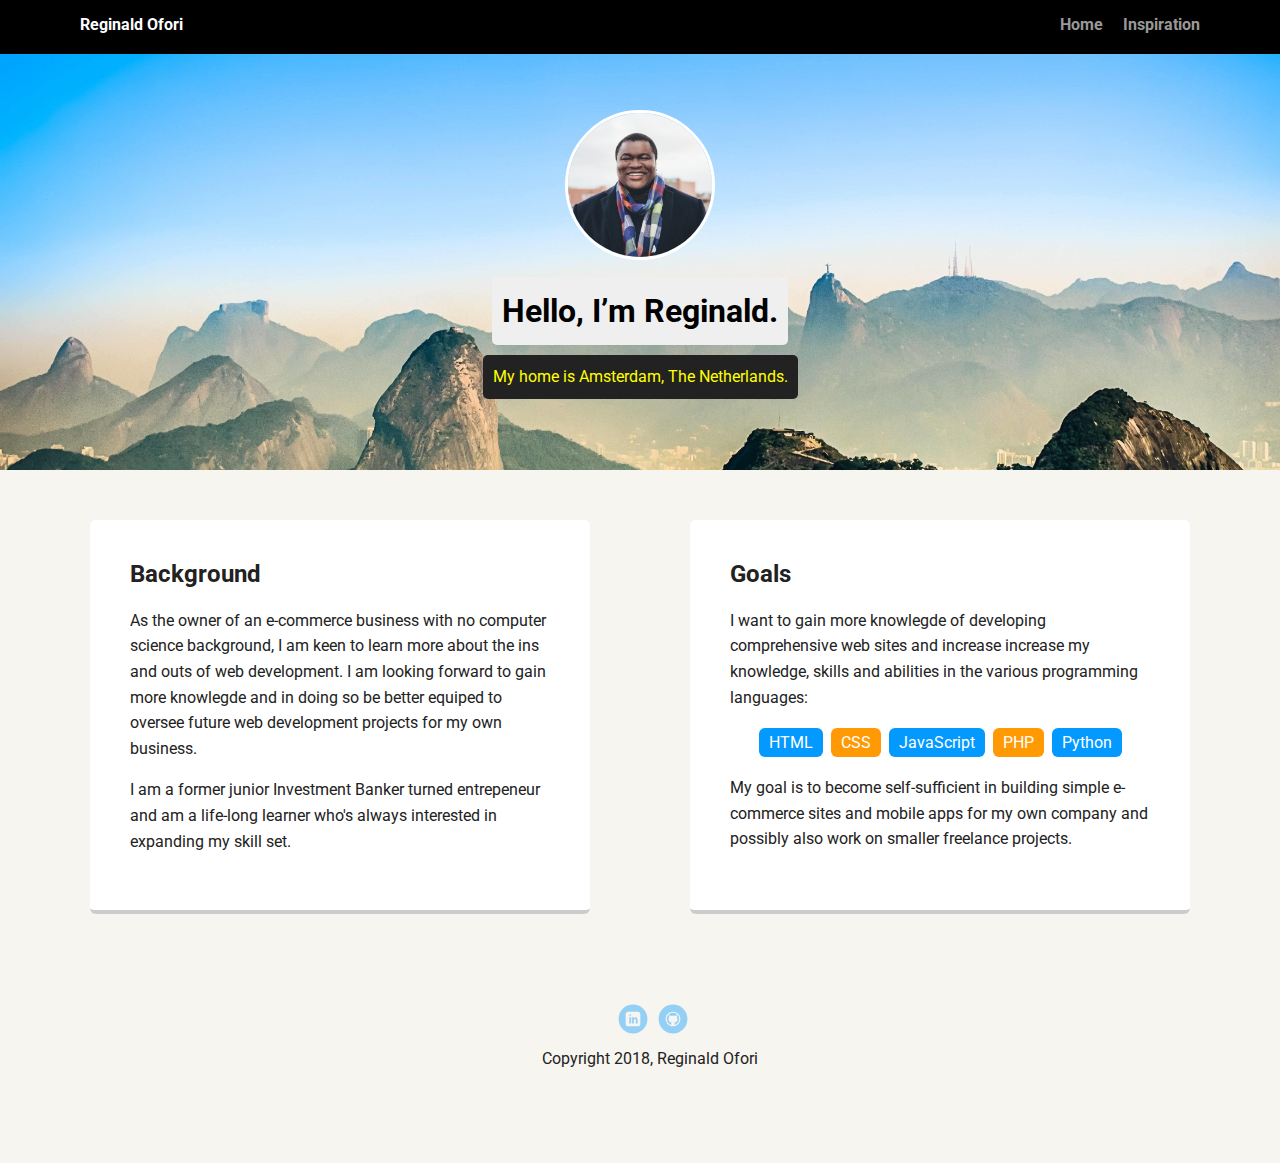
<file: index.html>
<!doctype html>
<html lang="en">
<head>
  <meta charset="utf-8">
  <title>Reginald Ofori's Profile</title>
  <meta name="viewport" content="width=device-width, initial-scale=1.0">
  <link rel="stylesheet" href="styles.css">
  <link href="https://fonts.googleapis.com/css?family=Muli%7CRoboto:400,300,500,700,900" rel="stylesheet"></head>
  <body>

    <div class="main-nav">
        <ul class="nav">
          <li class="name">Reginald Ofori</li>
          <li><a href="index.html">Home</a></li>
          <li><a href="inspiration.html">Inspiration</a></li>
        </ul>
    </div>

    <header>
      <img src="images/profile_img.jpg" alt="Picture of Reginald Ofori" class="profile-image">
      <h1 class="tag name">Hello, I’m Reginald.</h1>
      <p class="tag location">My home is Amsterdam, The Netherlands.</p>
    </header>

    <main class="flex">
      <div class="card">
        <h2>Background</h2>
        <p>As the owner of an e-commerce business with no computer science background, I am keen to  learn more about the ins and outs of web development. I am looking forward to gain more knowlegde and in doing so be better equiped to oversee future web development projects for my own business.</p>
        <p>I am a former junior Investment Banker turned entrepeneur and am a life-long learner who's always interested in expanding my skill set.</p>
      </div> 

      <div class="card">
        <h2>Goals</h2>
        <p>I want to gain more knowlegde of developing comprehensive web sites and increase increase my knowledge, skills and abilities in the various programming languages:</p>
        <ul class="skills">
          <li>HTML</li>
          <li>CSS</li>
          <li>JavaScript</li>
          <li>PHP</li>
          <li>Python</li>
        </ul>
        <p>My goal is to become self-sufficient in building simple e-commerce sites and mobile apps for my own company and possibly also work on smaller freelance projects.</p>
      </div> 

    </main>
    <footer>
      <ul>
        <li><a href="https://www.linkedin.com/in/reginaldofori" class="social linkedin">LinkedIn</a></li>
        <li><a href="https://github.com/oforir" class="social github">Github</a></li>
      </ul>
      <p class="copyright">Copyright 2018, Reginald Ofori</p>
    </footer>
  </body>
  </html>
</file>
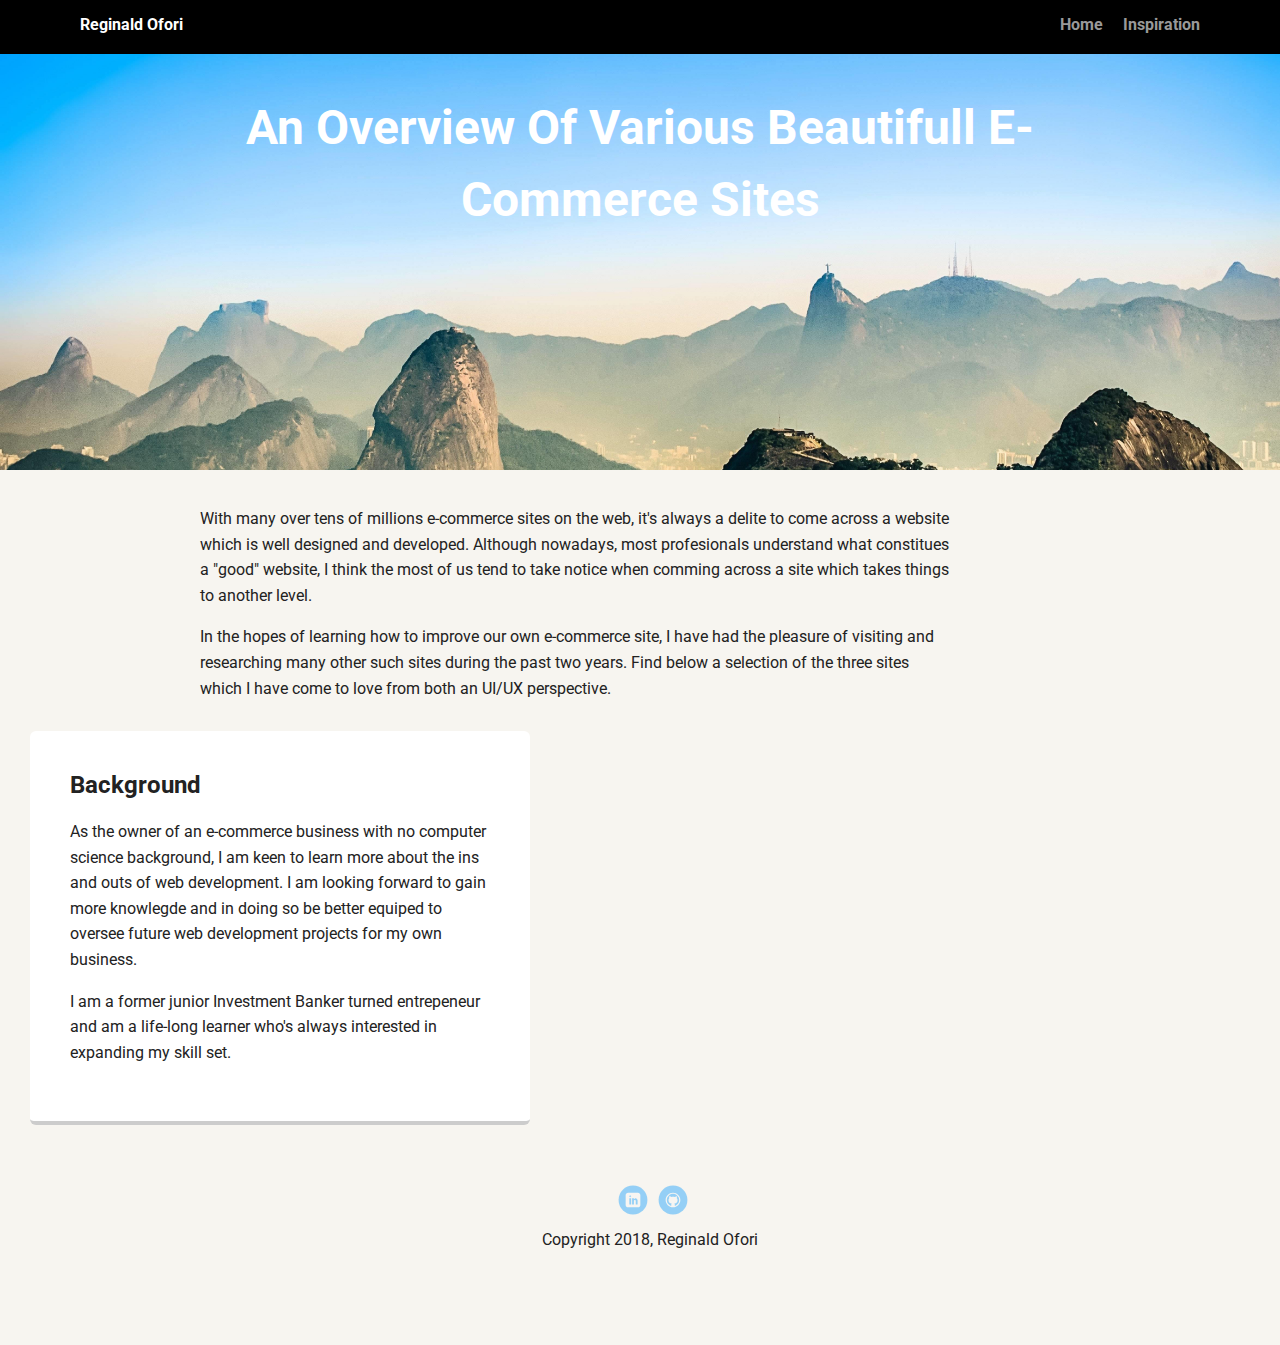
<file: inspiration.html>
<!doctype html>
<html lang="en">
<head>
  <meta charset="utf-8">
  <title>Reginald's selection of great web sites</title>
  <meta name="viewport" content="width=device-width, initial-scale=1.0">
  <link rel="stylesheet" href="styles.css">
  <link href="https://fonts.googleapis.com/css?family=Muli%7CRoboto:400,300,500,700,900" rel="stylesheet"></head>
  <body>

    <div class="main-nav">
        <ul class="nav">
          <li class="name">Reginald Ofori</li>
          <li><a href="index.html">Home</a></li>
          <li><a href="inspiration.html">Inspiration</a></li>
        </ul>
    </div>

    <header id="inspiration-header">
      <h1 class="header-title">An overview of various beautifull e-commerce sites</h1>
    </header>

    <main>
        <div class="intro">
            <p>With many over tens of millions e-commerce sites on the web, it's always a delite to come across a website which is well designed and developed. Although nowadays, most profesionals understand what constitues a "good" website, I think the most of us tend to take notice when comming across a site which takes things to another level.</p>
            <p>In the hopes of learning how to improve our own e-commerce site, I have had the pleasure of visiting and researching many other such sites during the past two years. Find below a selection of the three sites which I have come to love from both an UI/UX perspective.</p>
        </div>

        <div class="card">
            <h2>Background</h2>
            <p>As the owner of an e-commerce business with no computer science background, I am keen to  learn more about the ins and outs of web development. I am looking forward to gain more knowlegde and in doing so be better equiped to oversee future web development projects for my own business.</p>
            <p>I am a former junior Investment Banker turned entrepeneur and am a life-long learner who's always interested in expanding my skill set.</p>
        </div> 



    </main>
    <footer>
      <ul>
        <li><a href="https://www.linkedin.com/in/reginaldofori" class="social linkedin">LinkedIn</a></li>
        <li><a href="https://github.com/oforir" class="social github">Github</a></li>
      </ul>
      <p class="copyright">Copyright 2018, Reginald Ofori</p>
    </footer>
  </body>
  </html>
</file>
<file: styles.css>
/* Global Layout Set-up */
* { 
  box-sizing: border-box;
}
  
body {
  margin: 0;
  padding: 0;
  text-align: center;
  font-family: 'Roboto', sans-serif;
  color: #222;
  background: #f7f5f0;
}
/* Link Styles */

a {
  text-decoration: none;
  color: #999;
}
a:hover {
  color: #6633ff;
}

/* Section Styles */

.main-nav {
  width: 100%;
  background: black;
  min-height: 30px;
  padding: 10px;
  position: fixed;
  text-align: center;
}
.nav {
  display: flex;
  justify-content: space-around;
  font-weight: 700;
  list-style-type: none;
  margin: 0 auto;
  padding: 0;
}

.nav .name {
    display: block;
    margin-right: auto;
    color: white;
}
.nav li {
  padding: 5px 10px 10px 10px;
}
.nav a {
  transition: all .5s;
}
.nav a:hover {
  color: white
}

header {
  text-align: center;
  background: url('images/background_img.jpg') no-repeat top center ;
  background-size: cover;
  overflow: hidden;
  padding-top: 60px;
}
header {
  line-height: 1.5;
}
header .profile-image {
  margin-top: 50px;
  width: 150px;
  height: 150px;
  border-radius: 50%;
  border: 3px solid white;
  transition: all .5s;
}
.header-title {
  background-color: none;
  font-size: 3em;
  text-transform: capitalize;
  color: white;
  padding: 0 200px;
  max-block-size: 400px;
} 
.intro {
  text-align: left;
  padding: 0 200px;
  max-width: 90%;
  

}



#inspiration-header {
  background-color: green;
}

header .profile-image:hover {
  transform: scale(1.2) rotate(5deg);
}
.tag {
  background-color: #efefef;
  color: black;
  padding: 10px;
  border-radius: 5px;
  display: table;
  margin: 10px auto;
} 
.location {
  background-color: #222;
  color: yellow;
}
.card {
  margin: 30px;
  padding: 20px 40px 40px;
  max-width: 500px;
  text-align: left;
  background: #fff;
  border-bottom: 4px solid #ccc;
  border-radius: 6px;
  transition: all .5s;
}
.card:hover {
  border-color: #ff99ff;
}

ul.skills {
  padding: 0;
  text-align: center;
}

.skills li {
  border-radius: 6px;
  display: inline-block;
  background: #ff9904;
  color: white;
  padding: 5px 10px;
  margin: 2px;
}

.skills li:nth-child(odd) {
  background: #0399ff;
}

footer {
  width: 100%;
  min-height: 30px;
  padding: 20px 0 40px 20px;
}

footer .copyright {
  top: -8px;
  font-size: .75em;
}

footer ul {
  list-style-type: none;
  margin: 0;
  padding: 0;
}

footer ul li {
  display: inline-block;
}

a.social {
  display: inline-block;
  text-indent: -9999px;
  margin-left: 5px;
  width: 30px;
  height: 30px;
  background-size: 30px 30px;
  opacity: .4;
  transition: all .5s;
}
a.twitter {
  background-image: url(images/twitter.svg);
}
a.linkedin {
  background-image: url(images/linkedin.svg);
}
a.github {
  background-image: url(images/github.svg);
}
a.social:hover {
  opacity: 1;
}
.clearfix {
  clear: both;
}

/* Styles for larger screens */
@media screen and (min-width: 720px) {
  
  .flex {
      display: -ms-flexbox;      /* TWEENER - IE 10 */
      display: flex; 
      max-width: 1200px;
      -ms-flex-pack: distribute;
      justify-content: space-around;
      margin: 0 auto;
  }

  header {
    min-height: 470px;
  }

  .nav {
    max-width: 1200px;
    padding: 0 30px;
  }


  main {
    padding-top: 20px;
  }

  main p {
    line-height: 1.6em;
  }

  footer {
    font-size: 1.3em;
    max-width: 1200px;
    margin: 40px auto;
  }

}
</file>
